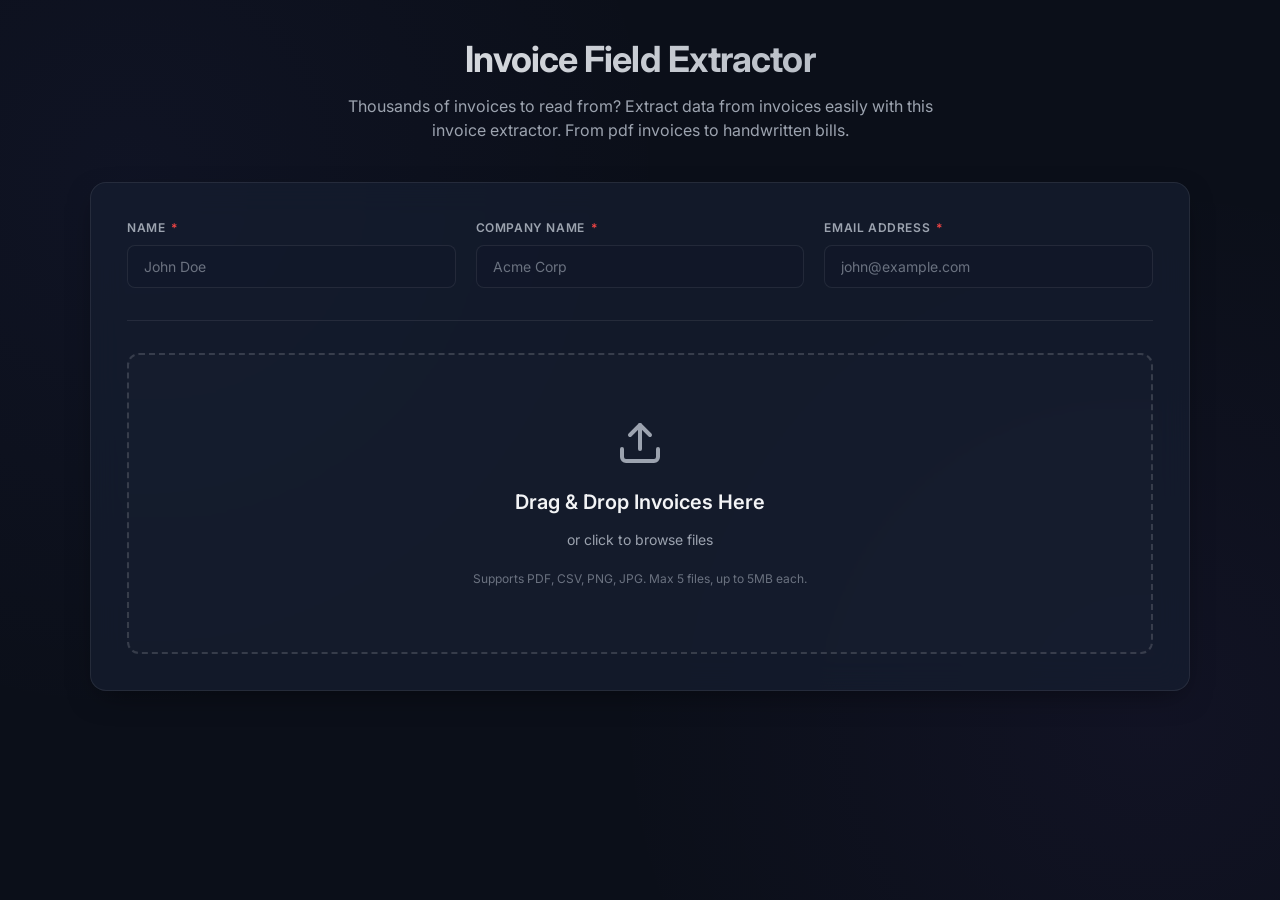
<file: invoice-extraction/index.html>
<!DOCTYPE html>
<html lang="en">
<head>
  <meta charset="UTF-8">
  <meta name="viewport" content="width=device-width, initial-scale=1.0">
  <title>Invoice Field Extractor</title>
  <link rel="stylesheet" href="styles.css">
  <!-- Google Fonts: Inter for clean typography -->
  <link rel="preconnect" href="https://fonts.googleapis.com">
  <link rel="preconnect" href="https://fonts.gstatic.com" crossorigin>
  <link href="https://fonts.googleapis.com/css2?family=Inter:wght@300;400;500;600;700&display=swap" rel="stylesheet">
</head>
<body>
  <div class="app-container">
    
    <!-- Header -->
    <header class="app-header">
      <h1 class="app-title">Invoice Field Extractor</h1>
      <p class="app-subtitle">Thousands of invoices to read from? Extract data from invoices easily with this invoice extractor. From pdf invoices to handwritten bills.</p>
    </header>

    <!-- Main View (Uploader) -->
    <section id="view-main" class="view-section">
      <div class="card">
        <!-- User Information Form -->
        <div class="user-info-form">
          <div class="form-group">
            <label for="input-name">Name <span class="required-indicator">*</span></label>
            <input type="text" id="input-name" placeholder="John Doe" required autocomplete="name">
          </div>
          <div class="form-group">
            <label for="input-company">Company Name <span class="required-indicator">*</span></label>
            <input type="text" id="input-company" placeholder="Acme Corp" required autocomplete="organization">
          </div>
          <div class="form-group">
            <label for="input-email">Email Address <span class="required-indicator">*</span></label>
            <input type="email" id="input-email" placeholder="john@example.com" required autocomplete="email">
          </div>
        </div>

        <div id="drop-zone" class="drop-zone">
          <input type="file" id="file-input" multiple accept=".pdf,.csv,.png,.jpg,.jpeg" class="file-input-hidden">
          <div class="drop-zone-content">
            <svg class="upload-icon" viewBox="0 0 24 24" fill="none" stroke="currentColor" stroke-width="2" stroke-linecap="round" stroke-linejoin="round">
              <path d="M21 15v4a2 2 0 0 1-2 2H5a2 2 0 0 1-2-2v-4"></path>
              <polyline points="17 8 12 3 7 8"></polyline>
              <line x1="12" y1="3" x2="12" y2="15"></line>
            </svg>
            <h3>Drag & Drop Invoices Here</h3>
            <p class="drop-zone-or">or click to browse files</p>
            <p class="drop-zone-limits">Supports PDF, CSV, PNG, JPG. Max 5 files, up to 5MB each.</p>
          </div>
        </div>

        <div id="selected-files-container" class="selected-files-container hidden">
          <h4 class="section-title">Selected Files (<span id="file-count">0</span>/5)</h4>
          <div id="file-list" class="file-list">
            <!-- Dynamically populated via JS -->
          </div>
          <div class="action-bar">
            <button id="btn-clear" class="btn btn-secondary">Clear All</button>
            <button id="btn-extract" class="btn btn-primary" disabled>
              <span>Extract Fields</span>
              <svg class="btn-icon" viewBox="0 0 24 24" fill="none" stroke="currentColor" stroke-width="2" stroke-linecap="round" stroke-linejoin="round">
                <polyline points="9 18 15 12 9 6"></polyline>
              </svg>
            </button>
          </div>
        </div>
      </div>
    </section>

    <!-- Loading View -->
    <section id="view-loading" class="view-section hidden">
      <div class="card card-center">
        <div class="scanner-container">
          <div class="scanner-document">
            <div class="scanner-line"></div>
            <!-- Mock Invoice Details Inside Scanner -->
            <div class="scanner-doc-header"></div>
            <div class="scanner-doc-body">
              <div class="scanner-doc-line"></div>
              <div class="scanner-doc-line short"></div>
              <div class="scanner-doc-line"></div>
            </div>
          </div>
        </div>
        <h2 class="loading-title">Processing Invoices</h2>
        <p id="loading-status" class="loading-status">Uploading files...</p>
      </div>
    </section>

    <!-- Results View -->
    <section id="view-results" class="view-section hidden">
      <div class="results-layout">
        
        <!-- Sidebar Tabs for Multiple Files -->
        <aside id="results-sidebar" class="results-sidebar">
          <h3 class="sidebar-title">Processed Files</h3>
          <div id="tabs-container" class="tabs-container">
            <!-- Tabs added dynamically -->
          </div>
          <button id="btn-upload-more" class="btn btn-secondary btn-full">
            <svg class="btn-icon-left" viewBox="0 0 24 24" fill="none" stroke="currentColor" stroke-width="2" stroke-linecap="round" stroke-linejoin="round">
              <line x1="12" y1="19" x2="12" y2="5"></line>
              <line x1="5" y1="12" x2="19" y2="12"></line>
            </svg>
            Upload More
          </button>
        </aside>

        <!-- Main Display Content Area -->
        <main class="results-content">
          <div class="card card-results-header">
            <div class="results-header-info">
              <h2 id="result-filename">invoice.pdf</h2>
              <span id="result-filesize" class="badge">124 KB</span>
            </div>
            <div class="results-actions">
              <button id="btn-download-csv" class="btn btn-secondary btn-sm">Download CSV</button>
            </div>
          </div>

          <!-- Extracted Fields Grid -->
          <div class="results-grid-container">
            <h3 class="section-title">Extracted Metadata</h3>
            <div id="extracted-fields-grid" class="extracted-fields-grid">
              <!-- Dynamically populated key-value pairs -->
            </div>
          </div>

          <!-- Line Items Table -->
          <div id="line-items-container" class="line-items-container hidden">
            <h3 class="section-title">Line Items</h3>
            <div class="table-responsive">
              <table class="line-items-table">
                <thead>
                  <tr>
                    <th>Description</th>
                    <th class="text-right">Quantity</th>
                    <th class="text-right">Unit Price</th>
                    <th class="text-right">Total</th>
                  </tr>
                </thead>
                <tbody id="line-items-body">
                  <!-- Dynamically populated rows -->
                </tbody>
              </table>
            </div>
          </div>

          <!-- Custom Automation CTA Banner -->
          <div class="card contact-cta-card">
            <h3 class="cta-title">Need Custom Integration or Automations?</h3>
            <p class="cta-desc">Want the results to enter your accounting software (AutoCount, Xero) or Excel/Sheets or MyInvois straight? Or you have other values you would like to extract?</p>
            <p class="cta-instruction">Contact me to make a custom automation for you at:</p>
            
            <div class="contact-details-grid">
              <div class="contact-item">
                <span class="contact-icon">📞</span>
                <span class="contact-type">Phone:</span>
                <a href="tel:+60174569903" class="contact-link">+60 17 456 9903</a>
              </div>
              <div class="contact-item">
                <span class="contact-icon">✉️</span>
                <span class="contact-type">Email:</span>
                <a href="mailto:s.ganessa.k@gmail.com" class="contact-link">s.ganessa.k@gmail.com</a>
              </div>
              <div class="contact-item">
                <span class="contact-icon">💬</span>
                <span class="contact-type">WhatsApp:</span>
                <a href="https://wa.me/60174569903" target="_blank" rel="noopener noreferrer" class="contact-link whatsapp-btn">Click here to Whatsapp Me</a>
              </div>
            </div>
          </div>


        </main>

      </div>
    </section>

    <!-- Error View -->
    <section id="view-error" class="view-section hidden">
      <div class="card card-center card-error">
        <div class="error-icon-container">
          <svg class="error-icon" viewBox="0 0 24 24" fill="none" stroke="currentColor" stroke-width="2" stroke-linecap="round" stroke-linejoin="round">
            <path d="M10.29 3.86L1.82 18a2 2 0 0 0 1.71 3h16.94a2 2 0 0 0 1.71-3L13.71 3.86a2 2 0 0 0-3.42 0z"></path>
            <line x1="12" y1="9" x2="12" y2="13"></line>
            <line x1="12" y1="17" x2="12.01" y2="17"></line>
          </svg>
        </div>
        <h2 class="error-title">Extraction Error</h2>
        <p id="error-message" class="error-message">An error occurred while communicating with the extraction service.</p>
        <p id="error-details" class="error-details"></p>
        
        <div class="action-bar center">
          <button id="btn-error-back" class="btn btn-primary">Go Back & Adjust Files</button>
        </div>
      </div>
    </section>

  </div>
<script src="script.js"></script>
</body>
</html>
</file>
<file: invoice-extraction/styles.css>
/* General Reset & Page Base */
* {
  margin: 0;
  padding: 0;
  box-sizing: border-box;
}

:root {
  --bg-primary: #0b0f19;
  --bg-secondary: #131b2e;
  --bg-card: rgba(22, 30, 49, 0.7);
  --border-color: rgba(255, 255, 255, 0.08);
  --text-primary: #f3f4f6;
  --text-secondary: #9ca3af;
  --text-muted: #6b7280;
  
  --primary-color: #6366f1;
  --primary-glow: rgba(99, 102, 241, 0.3);
  --primary-gradient: linear-gradient(135deg, #6366f1 0%, #8b5cf6 100%);
  
  --success-color: #10b981;
  --success-glow: rgba(16, 185, 129, 0.2);
  
  --danger-color: #ef4444;
  --danger-glow: rgba(239, 68, 68, 0.2);
  
  --transition-speed: 0.25s;
}

body {
  font-family: 'Inter', -apple-system, BlinkMacSystemFont, "Segoe UI", Roboto, Helvetica, Arial, sans-serif;
  background-color: var(--bg-primary);
  background-image: 
    radial-gradient(circle at 10% 20%, rgba(99, 102, 241, 0.05) 0%, transparent 40%),
    radial-gradient(circle at 90% 80%, rgba(139, 92, 246, 0.05) 0%, transparent 40%);
  color: var(--text-primary);
  min-height: 100vh;
  line-height: 1.5;
  display: flex;
  justify-content: center;
  align-items: flex-start;
  padding: 2rem 1rem;
}

.app-container {
  width: 100%;
  max-width: 1100px;
  margin: 0 auto;
}

/* Header Styles */
.app-header {
  text-align: center;
  margin-bottom: 2.5rem;
}

.app-title {
  font-size: 2.25rem;
  font-weight: 700;
  letter-spacing: -0.025em;
  margin-bottom: 0.5rem;
  background: linear-gradient(to right, #f3f4f6, #9ca3af);
  -webkit-background-clip: text;
  -webkit-text-fill-color: transparent;
}

.app-subtitle {
  font-size: 1rem;
  color: var(--text-secondary);
  max-width: 600px;
  margin: 0 auto;
}

/* Card Base */
.card {
  background-color: var(--bg-card);
  backdrop-filter: blur(16px);
  -webkit-backdrop-filter: blur(16px);
  border: 1px solid var(--border-color);
  border-radius: 16px;
  padding: 2.25rem;
  box-shadow: 0 10px 30px -10px rgba(0, 0, 0, 0.5);
  transition: transform var(--transition-speed), box-shadow var(--transition-speed);
}

.card-center {
  display: flex;
  flex-direction: column;
  align-items: center;
  justify-content: center;
  text-align: center;
  max-width: 500px;
  margin: 4rem auto;
  padding: 3rem 2rem;
}

/* View Sections and visibility toggle */
.view-section {
  width: 100%;
}

.hidden {
  display: none !important;
}

/* User Info Form styling */
.user-info-form {
  display: grid;
  grid-template-columns: repeat(auto-fit, minmax(220px, 1fr));
  gap: 1.25rem;
  margin-bottom: 2rem;
  padding-bottom: 2rem;
  border-bottom: 1px solid var(--border-color);
}

.form-group {
  display: flex;
  flex-direction: column;
  gap: 0.5rem;
}

.form-group label {
  font-size: 0.75rem;
  font-weight: 600;
  text-transform: uppercase;
  letter-spacing: 0.05em;
  color: var(--text-secondary);
}

.form-group input {
  background-color: rgba(15, 23, 42, 0.4);
  border: 1px solid var(--border-color);
  border-radius: 8px;
  padding: 0.75rem 1rem;
  color: var(--text-primary);
  font-family: inherit;
  font-size: 0.875rem;
  transition: border-color var(--transition-speed), box-shadow var(--transition-speed);
  width: 100%;
}

.form-group input:focus {
  outline: none;
  border-color: var(--primary-color);
  box-shadow: 0 0 10px 0 var(--primary-glow);
}

.form-group input::placeholder {
  color: var(--text-muted);
}

/* Uploader View: Drop Zone */
.drop-zone {
  border: 2px dashed rgba(255, 255, 255, 0.15);
  border-radius: 12px;
  padding: 4rem 2rem;
  text-align: center;
  cursor: pointer;
  background-color: rgba(255, 255, 255, 0.01);
  transition: all var(--transition-speed) ease-in-out;
  position: relative;
}

.drop-zone:hover, .drop-zone.dragover {
  border-color: var(--primary-color);
  background-color: rgba(99, 102, 241, 0.03);
  box-shadow: 0 0 20px 0 var(--primary-glow);
}

.file-input-hidden {
  position: absolute;
  width: 1px;
  height: 1px;
  padding: 0;
  margin: -1px;
  overflow: hidden;
  clip: rect(0, 0, 0, 0);
  border: 0;
  pointer-events: none;
}

.drop-zone-content {
  display: flex;
  flex-direction: column;
  align-items: center;
  gap: 0.75rem;
}

.upload-icon {
  width: 48px;
  height: 48px;
  color: var(--text-secondary);
  transition: transform var(--transition-speed), color var(--transition-speed);
  margin-bottom: 0.5rem;
}

.drop-zone:hover .upload-icon, .drop-zone.dragover .upload-icon {
  transform: translateY(-4px);
  color: var(--primary-color);
}

.drop-zone h3 {
  font-size: 1.25rem;
  font-weight: 600;
  color: var(--text-primary);
}

.drop-zone-or {
  font-size: 0.875rem;
  color: var(--text-secondary);
}

.drop-zone-limits {
  font-size: 0.75rem;
  color: var(--text-muted);
  margin-top: 0.5rem;
}

/* Selected Files List */
.selected-files-container {
  margin-top: 2rem;
  padding-top: 1.5rem;
  border-top: 1px solid var(--border-color);
}

.section-title {
  font-size: 0.875rem;
  font-weight: 600;
  text-transform: uppercase;
  letter-spacing: 0.05em;
  color: var(--text-secondary);
  margin-bottom: 1rem;
}

.file-list {
  display: flex;
  flex-direction: column;
  gap: 0.75rem;
  margin-bottom: 1.5rem;
}

.file-item {
  display: flex;
  align-items: center;
  justify-content: space-between;
  background-color: rgba(15, 23, 42, 0.4);
  border: 1px solid var(--border-color);
  border-radius: 8px;
  padding: 0.75rem 1rem;
  animation: slideIn 0.2s ease-out;
}

.file-item-info {
  display: flex;
  align-items: center;
  gap: 0.75rem;
  min-width: 0; /* allows text truncation inside flexbox */
}

.file-type-icon {
  width: 24px;
  height: 24px;
  flex-shrink: 0;
  color: var(--primary-color);
}

.file-details {
  display: flex;
  flex-direction: column;
  min-width: 0;
}

.file-name {
  font-size: 0.875rem;
  font-weight: 500;
  color: var(--text-primary);
  white-space: nowrap;
  overflow: hidden;
  text-overflow: ellipsis;
}

.file-size {
  font-size: 0.75rem;
  color: var(--text-muted);
}

.btn-remove {
  background: none;
  border: none;
  color: var(--text-muted);
  cursor: pointer;
  padding: 0.25rem;
  border-radius: 4px;
  display: flex;
  align-items: center;
  justify-content: center;
  transition: all var(--transition-speed);
}

.btn-remove:hover {
  color: var(--danger-color);
  background-color: rgba(239, 68, 68, 0.1);
}

.btn-remove-icon {
  width: 18px;
  height: 18px;
}

/* Button UI */
.action-bar {
  display: flex;
  justify-content: flex-end;
  gap: 1rem;
}

.action-bar.center {
  justify-content: center;
  margin-top: 1.5rem;
}

.btn {
  display: inline-flex;
  align-items: center;
  justify-content: center;
  font-family: inherit;
  font-size: 0.875rem;
  font-weight: 600;
  padding: 0.75rem 1.5rem;
  border-radius: 8px;
  cursor: pointer;
  transition: all var(--transition-speed) ease-in-out;
  border: 1px solid transparent;
}

.btn-primary {
  background: var(--primary-gradient);
  color: #ffffff;
  box-shadow: 0 4px 14px 0 rgba(99, 102, 241, 0.2);
}

.btn-primary:hover:not(:disabled) {
  opacity: 0.95;
  transform: translateY(-1px);
  box-shadow: 0 6px 20px 0 rgba(99, 102, 241, 0.35);
}

.btn-primary:disabled {
  opacity: 0.4;
  cursor: not-allowed;
  transform: none;
  box-shadow: none;
}

.btn-secondary {
  background-color: rgba(255, 255, 255, 0.03);
  border-color: var(--border-color);
  color: var(--text-primary);
}

.btn-secondary:hover:not(:disabled) {
  background-color: rgba(255, 255, 255, 0.08);
  border-color: rgba(255, 255, 255, 0.15);
}

.btn-secondary:disabled {
  opacity: 0.3;
  cursor: not-allowed;
}

.btn-sm {
  padding: 0.5rem 1rem;
  font-size: 0.75rem;
}

.btn-full {
  width: 100%;
}

.btn-icon {
  width: 16px;
  height: 16px;
  margin-left: 0.5rem;
  transition: transform var(--transition-speed);
}

.btn-primary:hover .btn-icon {
  transform: translateX(2px);
}

.btn-icon-left {
  width: 16px;
  height: 16px;
  margin-right: 0.5rem;
}

/* Loading View: Scanner Animation */
.scanner-container {
  position: relative;
  width: 140px;
  height: 160px;
  margin-bottom: 2rem;
  background-color: rgba(15, 23, 42, 0.5);
  border: 1px solid var(--border-color);
  border-radius: 8px;
  overflow: hidden;
  padding: 1.5rem;
}

.scanner-document {
  position: relative;
  width: 100%;
  height: 100%;
  border: 1.5px solid rgba(255, 255, 255, 0.15);
  border-radius: 4px;
  display: flex;
  flex-direction: column;
  gap: 10px;
  padding: 12px;
}

.scanner-doc-header {
  height: 8px;
  width: 60%;
  background-color: rgba(255, 255, 255, 0.2);
  border-radius: 2px;
}

.scanner-doc-body {
  display: flex;
  flex-direction: column;
  gap: 8px;
}

.scanner-doc-line {
  height: 5px;
  width: 100%;
  background-color: rgba(255, 255, 255, 0.1);
  border-radius: 1px;
}

.scanner-doc-line.short {
  width: 40%;
}

.scanner-line {
  position: absolute;
  top: 0;
  left: 0;
  width: 100%;
  height: 4px;
  background: linear-gradient(90deg, transparent, var(--primary-color), transparent);
  box-shadow: 0 0 10px 2px var(--primary-glow);
  animation: scan 2s ease-in-out infinite;
  z-index: 10;
}

@keyframes scan {
  0% { top: 0%; }
  50% { top: 100%; }
  100% { top: 0%; }
}

.loading-title {
  font-size: 1.5rem;
  font-weight: 700;
  margin-bottom: 0.5rem;
}

.loading-status {
  font-size: 0.95rem;
  color: var(--text-secondary);
  margin-bottom: 1.5rem;
  min-height: 1.5em; /* Prevent layout shift when changing text */
}

.timer-container {
  font-size: 0.8125rem;
  color: var(--text-muted);
}

/* Results View Layout */
.results-layout {
  display: flex;
  gap: 2rem;
  align-items: flex-start;
}

.results-sidebar {
  width: 260px;
  flex-shrink: 0;
  position: sticky;
  top: 2rem;
  background-color: var(--bg-card);
  border: 1px solid var(--border-color);
  border-radius: 12px;
  padding: 1.5rem;
  display: flex;
  flex-direction: column;
  gap: 1rem;
}

.sidebar-title {
  font-size: 0.8125rem;
  font-weight: 600;
  text-transform: uppercase;
  letter-spacing: 0.05em;
  color: var(--text-muted);
  padding-bottom: 0.5rem;
  border-bottom: 1px solid var(--border-color);
}

.tabs-container {
  display: flex;
  flex-direction: column;
  gap: 0.5rem;
  max-height: 400px;
  overflow-y: auto;
}

.tab-btn {
  width: 100%;
  text-align: left;
  background: none;
  border: 1px solid transparent;
  border-radius: 6px;
  padding: 0.625rem 0.875rem;
  color: var(--text-secondary);
  font-family: inherit;
  font-size: 0.875rem;
  font-weight: 500;
  cursor: pointer;
  white-space: nowrap;
  overflow: hidden;
  text-overflow: ellipsis;
  transition: all var(--transition-speed);
}

.tab-btn:hover {
  background-color: rgba(255, 255, 255, 0.03);
  color: var(--text-primary);
}

.tab-btn.active {
  background-color: rgba(99, 102, 241, 0.1);
  border-color: rgba(99, 102, 241, 0.2);
  color: var(--primary-color);
}

.results-content {
  flex-grow: 1;
  min-width: 0; /* Prevent flex children stretching beyond parent width */
  display: flex;
  flex-direction: column;
  gap: 1.5rem;
}

.card-results-header {
  display: flex;
  justify-content: space-between;
  align-items: center;
  flex-wrap: wrap;
  gap: 1rem;
  padding: 1.5rem;
}

.results-header-info {
  display: flex;
  align-items: center;
  gap: 0.75rem;
  min-width: 0;
}

.results-header-info h2 {
  font-size: 1.25rem;
  font-weight: 600;
  white-space: nowrap;
  overflow: hidden;
  text-overflow: ellipsis;
}

.badge {
  background-color: rgba(255, 255, 255, 0.08);
  border: 1px solid var(--border-color);
  color: var(--text-secondary);
  font-size: 0.75rem;
  padding: 0.25rem 0.5rem;
  border-radius: 4px;
  font-weight: 500;
}

.results-actions {
  display: flex;
  gap: 0.5rem;
}

/* Extracted Grid Cards */
.results-grid-container {
  background-color: var(--bg-card);
  border: 1px solid var(--border-color);
  border-radius: 12px;
  padding: 1.5rem;
}

.extracted-fields-grid {
  display: grid;
  grid-template-columns: repeat(auto-fill, minmax(220px, 1fr));
  gap: 1rem;
}

.extracted-field-card {
  background-color: rgba(15, 23, 42, 0.3);
  border: 1px solid var(--border-color);
  border-radius: 8px;
  padding: 1rem;
  display: flex;
  flex-direction: column;
  gap: 0.25rem;
}

.field-label {
  font-size: 0.75rem;
  font-weight: 600;
  color: var(--text-muted);
  text-transform: uppercase;
  letter-spacing: 0.02em;
}

.field-value {
  font-size: 0.95rem;
  font-weight: 600;
  color: var(--text-primary);
  word-break: break-word;
}

.field-value.highlight {
  color: #c084fc; /* soft purple for financial/critical fields */
}

/* Line Items Section */
.line-items-container {
  background-color: var(--bg-card);
  border: 1px solid var(--border-color);
  border-radius: 12px;
  padding: 1.5rem;
}

.table-responsive {
  width: 100%;
  overflow-x: auto;
  border: 1px solid var(--border-color);
  border-radius: 8px;
}

.line-items-table {
  width: 100%;
  border-collapse: collapse;
  font-size: 0.875rem;
}

.line-items-table th {
  background-color: rgba(15, 23, 42, 0.4);
  font-weight: 600;
  color: var(--text-secondary);
  text-align: left;
  padding: 0.75rem 1rem;
  border-bottom: 1px solid var(--border-color);
}

.line-items-table td {
  padding: 0.75rem 1rem;
  border-bottom: 1px solid var(--border-color);
  color: var(--text-primary);
}

.line-items-table tr:last-child td {
  border-bottom: none;
}

.line-items-table tr:hover td {
  background-color: rgba(255, 255, 255, 0.02);
}

.text-right {
  text-align: right !important;
}

/* Raw Data Inspector */
.raw-data-section {
  background-color: var(--bg-card);
  border: 1px solid var(--border-color);
  border-radius: 12px;
  padding: 1.5rem;
}

.raw-data-section details {
  cursor: pointer;
}

.raw-data-section summary {
  font-size: 0.875rem;
  font-weight: 600;
  color: var(--text-secondary);
  outline: none;
  user-select: none;
}

.raw-data-section summary:hover {
  color: var(--text-primary);
}

.raw-data-section details[open] summary {
  margin-bottom: 1rem;
}

.raw-data-section pre {
  background-color: #080c14;
  border: 1px solid var(--border-color);
  border-radius: 6px;
  padding: 1rem;
  max-height: 300px;
  overflow-y: auto;
  cursor: text;
}

.raw-data-section code {
  font-family: Consolas, Monaco, "Andale Mono", "Ubuntu Mono", monospace;
  font-size: 0.8125rem;
  color: #a7f3d0;
  white-space: pre-wrap;
  word-break: break-all;
}

/* Error View Styles */
.card-error {
  border-color: rgba(239, 68, 68, 0.2);
  background-image: radial-gradient(circle at 50% 0%, rgba(239, 68, 68, 0.05) 0%, transparent 60%);
}

.error-icon-container {
  width: 56px;
  height: 56px;
  color: var(--danger-color);
  background-color: rgba(239, 68, 68, 0.1);
  border-radius: 50%;
  display: flex;
  align-items: center;
  justify-content: center;
  margin-bottom: 1.5rem;
  animation: pulseError 2s infinite;
}

.error-icon {
  width: 28px;
  height: 28px;
}

.error-title {
  font-size: 1.5rem;
  font-weight: 700;
  margin-bottom: 0.75rem;
}

.error-message {
  font-size: 1rem;
  color: var(--text-primary);
  margin-bottom: 0.5rem;
}

.error-details {
  font-size: 0.8125rem;
  color: var(--text-muted);
  background-color: rgba(0, 0, 0, 0.2);
  padding: 0.5rem 0.75rem;
  border-radius: 6px;
  border: 1px solid var(--border-color);
  font-family: monospace;
  word-break: break-all;
  max-width: 100%;
}

@keyframes pulseError {
  0% { box-shadow: 0 0 0 0 rgba(239, 68, 68, 0.4); }
  70% { box-shadow: 0 0 0 10px rgba(239, 68, 68, 0); }
  100% { box-shadow: 0 0 0 0 rgba(239, 68, 68, 0); }
}

/* Animation utilities */
@keyframes slideIn {
  from {
    opacity: 0;
    transform: translateY(6px);
  }
  to {
    opacity: 1;
    transform: translateY(0);
  }
}

/* Required Field Indicator */
.required-indicator {
  color: var(--danger-color);
  margin-left: 0.15rem;
}

/* Contact CTA Card inside Results */
.contact-cta-card {
  border-color: rgba(99, 102, 241, 0.25);
  background-image: radial-gradient(circle at 100% 100%, rgba(99, 102, 241, 0.04) 0%, transparent 60%);
  padding: 2rem;
}

.contact-cta-card .cta-title {
  font-size: 1.2rem;
  font-weight: 700;
  margin-bottom: 0.5rem;
  color: var(--text-primary);
}

.contact-cta-card .cta-desc {
  font-size: 0.9rem;
  color: var(--text-secondary);
  margin-bottom: 1rem;
}

.contact-cta-card .cta-instruction {
  font-size: 0.8125rem;
  font-weight: 600;
  color: var(--text-muted);
  margin-bottom: 1.25rem;
  text-transform: uppercase;
  letter-spacing: 0.03em;
}

.contact-details-grid {
  display: grid;
  grid-template-columns: repeat(auto-fit, minmax(260px, 1fr));
  gap: 1rem;
}

.contact-item {
  display: flex;
  align-items: center;
  gap: 0.75rem;
  background-color: rgba(15, 23, 42, 0.3);
  border: 1px solid var(--border-color);
  padding: 0.75rem 1rem;
  border-radius: 8px;
}

.contact-icon {
  font-size: 1.1rem;
  flex-shrink: 0;
}

.contact-type {
  font-size: 0.875rem;
  font-weight: 600;
  color: var(--text-secondary);
}

.contact-link {
  font-size: 0.875rem;
  font-weight: 600;
  color: var(--primary-color);
  text-decoration: none;
  transition: all var(--transition-speed);
}

.contact-link:hover {
  color: #a78bfa;
  text-decoration: underline;
}

.whatsapp-btn {
  background: linear-gradient(135deg, #10b981 0%, #059669 100%);
  padding: 0.35rem 0.75rem;
  border-radius: 6px;
  color: #ffffff !important;
  text-decoration: none !important;
  box-shadow: 0 4px 10px 0 rgba(16, 185, 129, 0.2);
}

.whatsapp-btn:hover {
  opacity: 0.95;
  transform: translateY(-1px);
  box-shadow: 0 6px 14px 0 rgba(16, 185, 129, 0.3);
}

/* Responsive Styles */
@media (max-width: 768px) {
  body {
    padding: 1rem 0.5rem;
  }
  
  .results-layout {
    flex-direction: column;
    gap: 1.5rem;
  }
  
  .results-sidebar {
    width: 100%;
    position: static;
  }
  
  .tabs-container {
    flex-direction: row;
    flex-wrap: wrap;
    max-height: none;
  }
  
  .tab-btn {
    width: auto;
    flex-grow: 1;
    text-align: center;
  }
  
  .card-results-header {
    flex-direction: column;
    align-items: flex-start;
  }
  
  .results-actions {
    width: 100%;
    justify-content: flex-start;
    flex-wrap: wrap;
  }
}
</file>
